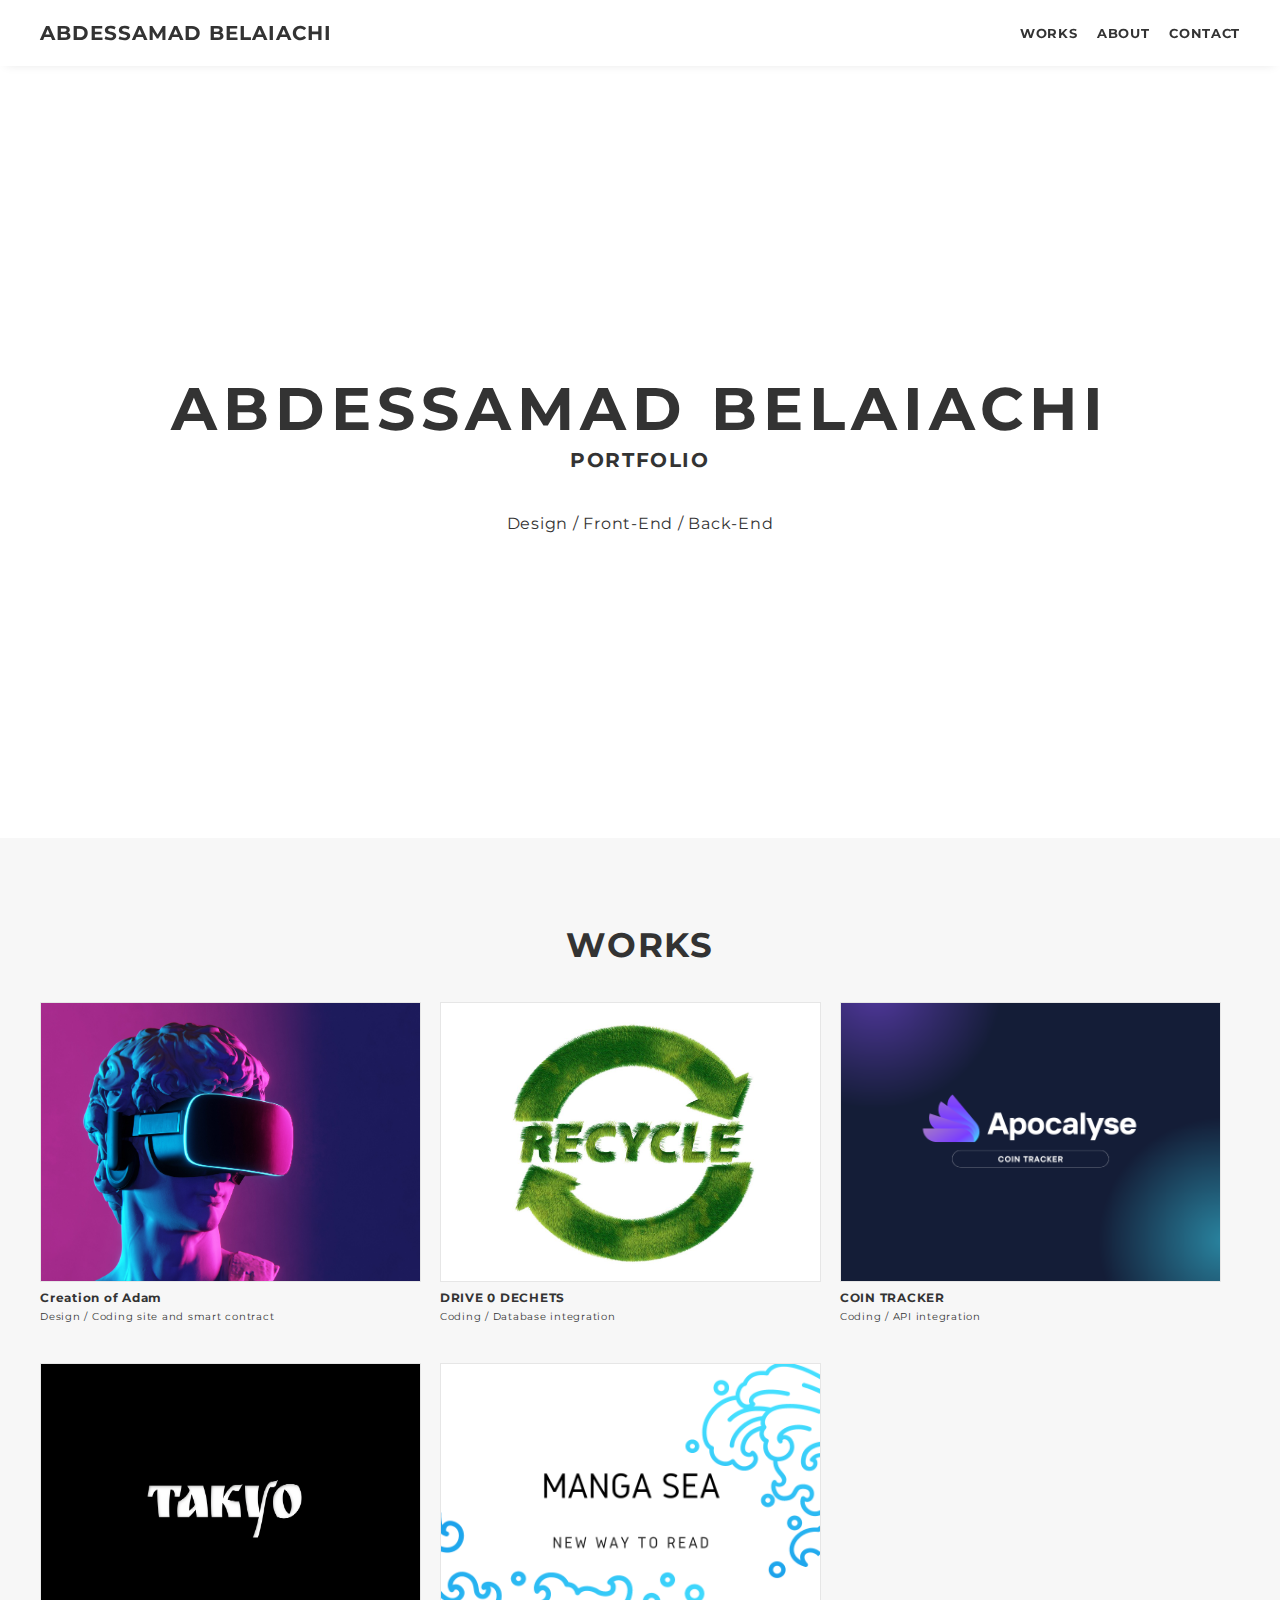
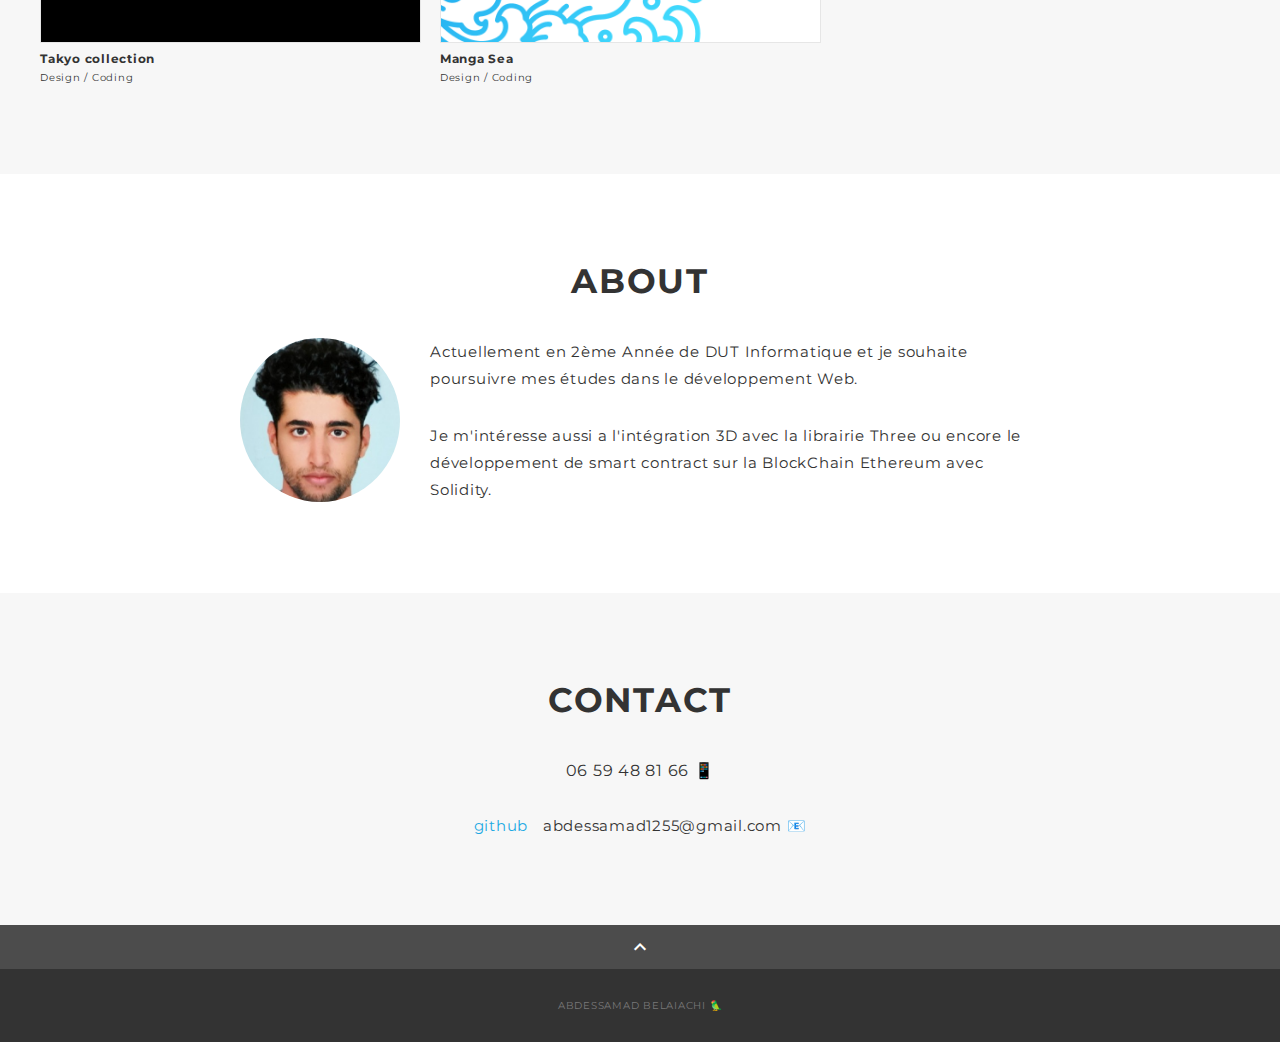
<file: index.html>
<!DOCTYPE html>
<html>
  <head>
    <title>ABDESSAMAD BELAIACHI portfolio</title>
    <link rel="preconnect" href="https://fonts.gstatic.com" />
    <link
      href="https://fonts.googleapis.com/css2?family=Montserrat:wght@400;700&display=swap"
      rel="stylesheet"
    />
    <link
      href="https://fonts.googleapis.com/css?family=Material+Icons+Outlined"
      rel="stylesheet"
    />
    <link href="css/ress.css" media="all" rel="stylesheet" type="text/css" />
    <link href="css/style.css" media="all" rel="stylesheet" type="text/css" />
    <link rel="shortcut icon" href="img/favicon.ico" />
  </head>

  <body>
    <div class="wrapper">
      <header class="header">
        <div class="container">
          <h1 class="header-logo">
            <a href=".">ABDESSAMAD BELAIACHI</a>
          </h1>
          <nav class="gnav">
            <ul class="gnav-list">
              <li class="gnav-item"><a href="#works">WORKS</a></li>
              <li class="gnav-item"><a href="#about">ABOUT</a></li>
              <li class="gnav-item"><a href="#contact">CONTACT</a></li>
            </ul>
          </nav>
        </div>
      </header>

      <main class="content">
        <div class="mv">
          <div class="mv-container">
            <p class="mv-title">ABDESSAMAD BELAIACHI</p>
            <p class="mv-subtitle">PORTFOLIO</p>
            <p class="mv-text">
              Design / Front-End /<br class="sp-only" />
              Back-End<br />
            </p>
          </div>
        </div>

        <section class="works section" id="works">
          <div class="container">
            <h2 class="title">WORKS</h2>
            <div class="works-list">
              <a class="works-item" href="Ntf.html">
                <div class="works-img"><img src="img/zaza.jpeg" alt="" /></div>
                <p class="works-name">Creation of Adam</p>
                <p class="works-info">
                  Design / Coding site and smart contract
                </p>
              </a>
              <a class="works-item" href="0Drive.html">
                <div class="works-img">
                  <img src="img/2286734.jpg" alt="" />
                </div>
                <p class="works-name">DRIVE 0 DECHETS</p>
                <p class="works-info">Coding / Database integration</p>
              </a>
              <a class="works-item" href="coinapi.html">
                <div class="works-img">
                  <img src="img/apocalyse2.png" alt="" />
                </div>
                <p class="works-name">COIN TRACKER</p>
                <p class="works-info">Coding / API integration</p>
              </a>
              <a class="works-item" href="takyo.html">
                <div class="works-img"><img src="img/takyo.png" alt="" /></div>
                <p class="works-name">Takyo collection</p>
                <p class="works-info">Design / Coding</p>
              </a>
              <a class="works-item" href="Manga.html">
                <div class="works-img"><img src="img/gp2.png" alt="" /></div>
                <p class="works-name">Manga Sea</p>
                <p class="works-info">Design / Coding</p>
              </a>
            </div>
          </div>
        </section>

        <section class="about section" id="about">
          <div class="container">
            <h2 class="title">ABOUT</h2>
            <div class="profile">
              <p class="profile-img">
                <img src="img/profile_pic.PNG" alt="" />
              </p>
              <div class="profile-body">
                <p>
                  Actuellement en 2ème Année de DUT Informatique et je souhaite
                  poursuivre mes études dans le développement Web.
                </p>
                <p>
                  Je m'intéresse aussi a l'intégration 3D avec la librairie
                  Three ou encore le développement de smart contract sur la
                  BlockChain Ethereum avec Solidity.
                </p>
              </div>
            </div>
          </div>
        </section>

        <section class="contact section" id="contact">
          <div class="container">
            <h2 class="title">CONTACT</h2>
            <p class="lead"><br class="sp-only" />06 59 48 81 66 📱</p>
            <div class="contact-list">
              <a
                class="contact-item"
                href="https://github.com/belaiaca"
                target="_blank"
                rel="noopener"
                >github</a
              >
              <span class="contact-item">abdessamad1255@gmail.com 📧</span>
            </div>
          </div>
        </section>

        <div class="page-top" id="js-page-top">
          <span class="material-icons-outlined">expand_less</span>
        </div>
      </main>

      <footer class="footer">
        <div class="copyright">ABDESSAMAD BELAIACHI 🦜</div>
      </footer>
    </div>
    <script src="https://ajax.googleapis.com/ajax/libs/jquery/3.6.0/jquery.min.js"></script>
    <script type="text/javascript" src="js/script.js"></script>
  </body>
</html>
</file>
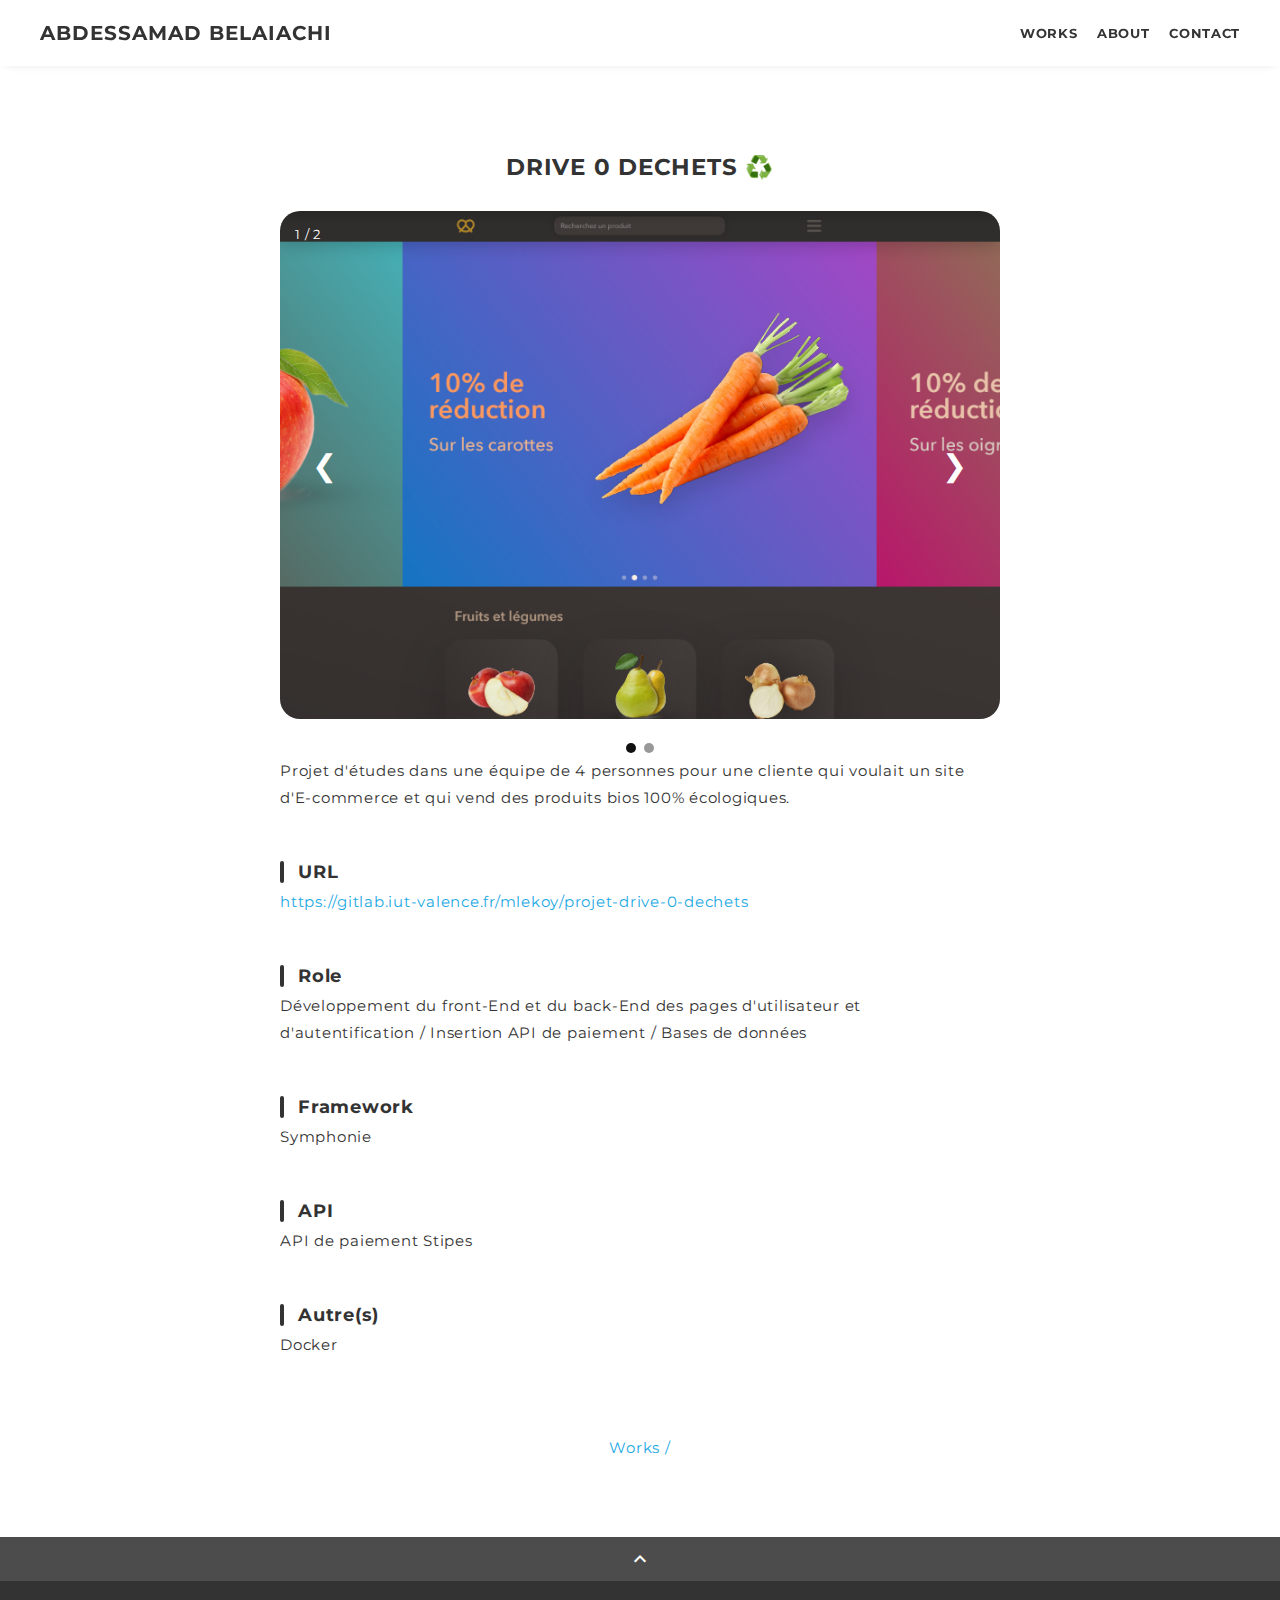
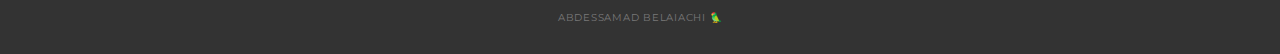
<file: 0Drive.html>
<!DOCTYPE html>
<html>
  <head>
    <meta charset="utf-8" />
    <title>ABDESSAMAD BELAIACHI portfolio</title>
    <link rel="preconnect" href="https://fonts.gstatic.com" />
    <link
      href="https://fonts.googleapis.com/css2?family=Montserrat:wght@400;700&display=swap"
      rel="stylesheet"
    />
    <link
      href="https://fonts.googleapis.com/css?family=Material+Icons+Outlined"
      rel="stylesheet"
    />
    <link href="css/ress.css" media="all" rel="stylesheet" type="text/css" />
    <link href="css/style.css" media="all" rel="stylesheet" type="text/css" />
  </head>

  <body>
    <div class="wrapper">
      <header class="header">
        <div class="container">
          <h1 class="header-logo">
            <a href=".">ABDESSAMAD BELAIACHI</a>
          </h1>
          <nav class="gnav">
            <ul class="gnav-list">
              <li class="gnav-item"><a href=".#works">WORKS</a></li>
              <li class="gnav-item"><a href="./#about">ABOUT</a></li>
              <li class="gnav-item"><a href="./#contact">CONTACT</a></li>
            </ul>
          </nav>
        </div>
      </header>

      <main class="content">
        <article class="article">
          <div class="article-container">
            <h2 class="article-title">DRIVE 0 DECHETS ♻️</h2>
            <div class="article-body">
              <div class="slide-container">
                <div class="custom-slider fade">
                  <div class="slide-index">1 / 2</div>
                  <img class="slide-img" src="/img/0 drive.PNG" />
                </div>
                <div class="custom-slider fade">
                  <div class="slide-index">2 / 2</div>
                  <img class="slide-img" src="/img/0 drive 1.PNG" />
                </div>

                <a class="prev" onclick="plusSlides(-1)">&#10094;</a>
                <a class="next" onclick="plusSlides(1)">&#10095;</a>
              </div>
              <br />
              <div class="slide-dot">
                <span class="dot" onclick="currentSlide(1)"></span>
                <span class="dot" onclick="currentSlide(2)"></span>
              </div>

              <p>
                Projet d'études dans une équipe de 4 personnes pour une cliente
                qui voulait un site d'E-commerce et qui vend des produits bios
                100% écologiques.
              </p>
              <h3>URL</h3>
              <p>
                <a
                  href="https://gitlab.iut-valence.fr/mlekoy/projet-drive-0-dechets"
                  target="_blank"
                  rel="noopener"
                  >https://gitlab.iut-valence.fr/mlekoy/projet-drive-0-dechets</a
                >
              </p>
              <h3>Role</h3>
              <p>
                Développement du front-End et du back-End des pages
                d'utilisateur et d'autentification / Insertion API de paiement /
                Bases de données
              </p>
              <h3>Framework</h3>
              <p>Symphonie</p>
              <h3>API</h3>
              <p>API de paiement Stipes</p>
              <h3>Autre(s)</h3>
              <p>Docker</p>
            </div>
            <div class="home-link">
              <a href="./#works">Works /</a>
            </div>
          </div>
        </article>

        <div class="page-top" id="js-page-top">
          <span class="material-icons-outlined">expand_less</span>
        </div>
      </main>

      <footer class="footer">
        <div class="copyright">ABDESSAMAD BELAIACHI 🦜</div>
      </footer>
    </div>
    <script src="https://ajax.googleapis.com/ajax/libs/jquery/3.5.1/jquery.min.js"></script>
    <script type="text/javascript" src="js/script.js"></script>
    <script type="text/javascript" src="js/carousel.js"></script>
  </body>
</html>
</file>
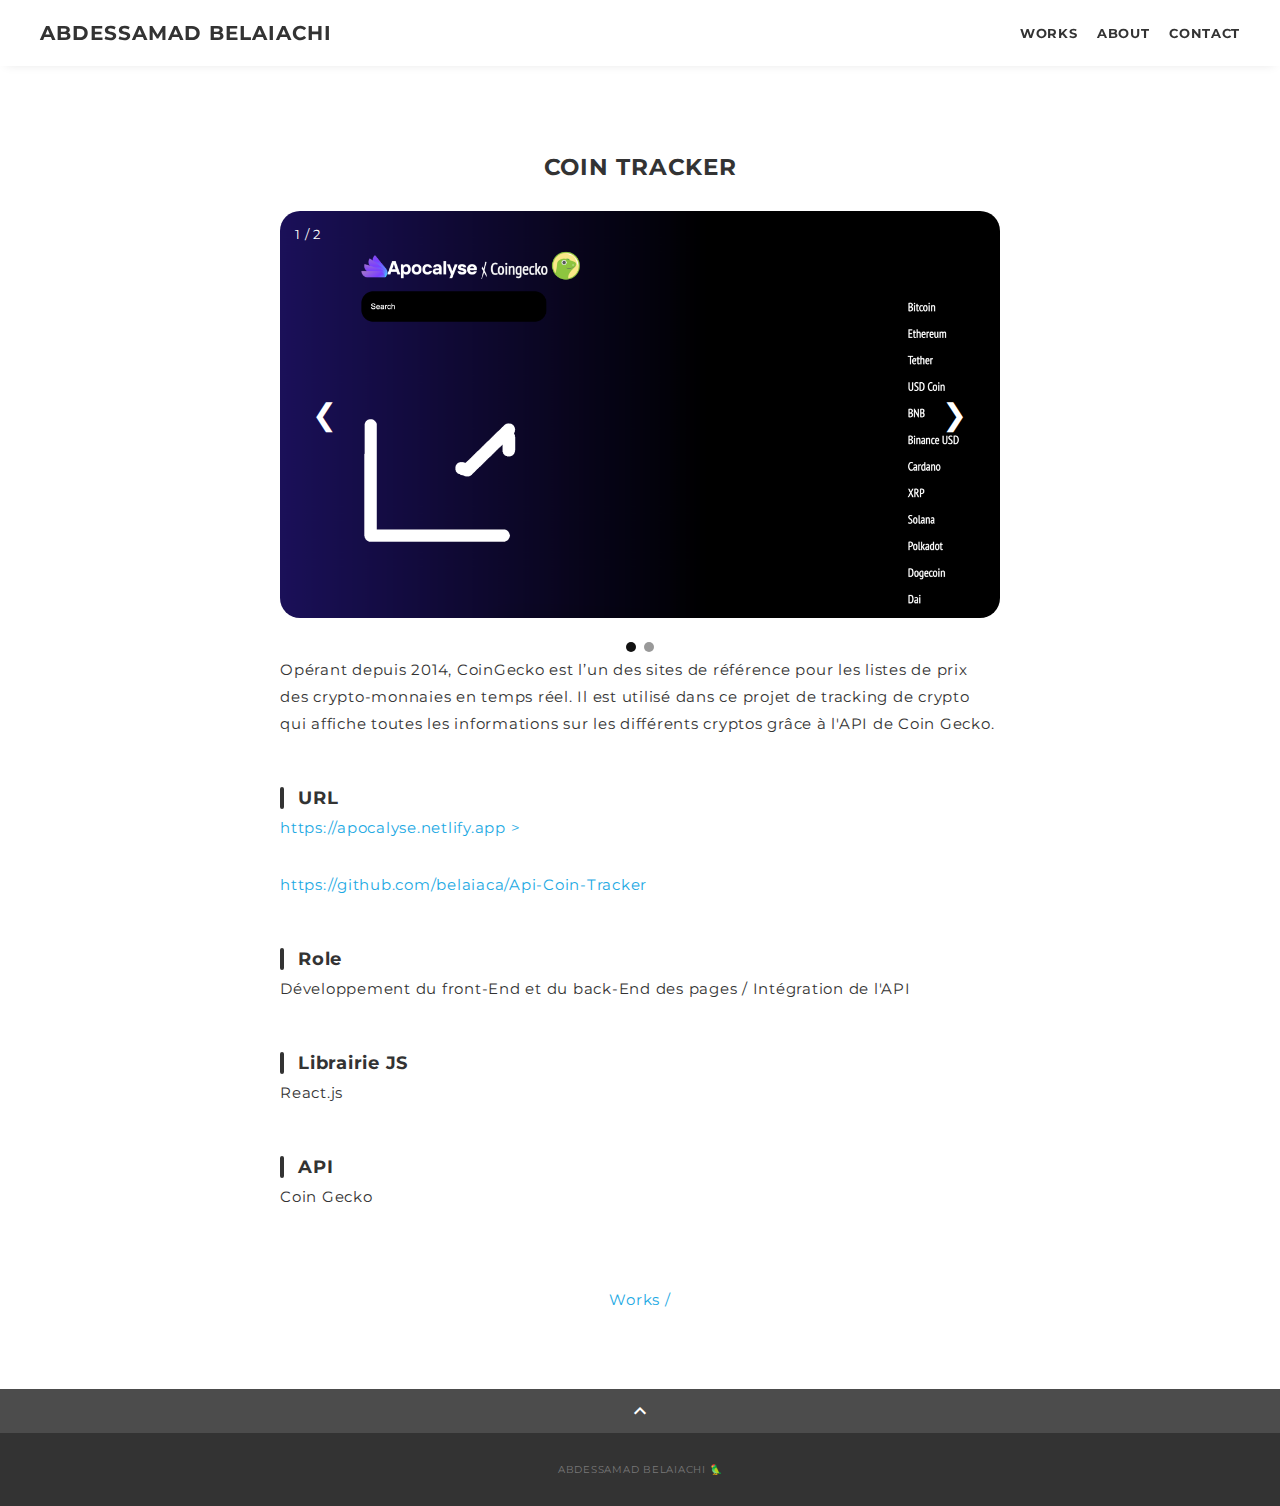
<file: coinapi.html>
<!DOCTYPE html>
<html>
  <head>
    <meta charset="utf-8" />
    <title>ABDESSAMAD BELAIACHI portfolio</title>
    <link rel="preconnect" href="https://fonts.gstatic.com" />
    <link
      href="https://fonts.googleapis.com/css2?family=Montserrat:wght@400;700&display=swap"
      rel="stylesheet"
    />
    <link
      href="https://fonts.googleapis.com/css?family=Material+Icons+Outlined"
      rel="stylesheet"
    />
    <link href="css/ress.css" media="all" rel="stylesheet" type="text/css" />
    <link href="css/style.css" media="all" rel="stylesheet" type="text/css" />
  </head>

  <body>
    <div class="wrapper">
      <header class="header">
        <div class="container">
          <h1 class="header-logo">
            <a href=".">ABDESSAMAD BELAIACHI</a>
          </h1>
          <nav class="gnav">
            <ul class="gnav-list">
              <li class="gnav-item"><a href=".#works">WORKS</a></li>
              <li class="gnav-item"><a href="./#about">ABOUT</a></li>
              <li class="gnav-item"><a href="./#contact">CONTACT</a></li>
            </ul>
          </nav>
        </div>
      </header>

      <main class="content">
        <article class="article">
          <div class="article-container">
            <h2 class="article-title">COIN TRACKER</h2>
            <div class="article-body">
              <div class="slide-container">
                <div class="custom-slider fade">
                  <div class="slide-index">1 / 2</div>
                  <img class="slide-img" src="/img/coin1.png" />
                </div>
                <div class="custom-slider fade">
                  <div class="slide-index">2 / 2</div>
                  <img class="slide-img" src="/img/coin2.png" />
                </div>

                <a class="prev" onclick="plusSlides(-1)">&#10094;</a>
                <a class="next" onclick="plusSlides(1)">&#10095;</a>
              </div>
              <br />
              <div class="slide-dot">
                <span class="dot" onclick="currentSlide(1)"></span>
                <span class="dot" onclick="currentSlide(2)"></span>
                
              </div>
              <p>
                Opérant depuis 2014, CoinGecko est l’un des sites de référence
                pour les listes de prix des crypto-monnaies en temps réel. Il
                est utilisé dans ce projet de tracking de crypto qui affiche
                toutes les informations sur les différents cryptos grâce à l'API
                de Coin Gecko.
              </p>
              <h3>URL</h3>
              <p>
                <a
                  href="https://apocalyse.netlify.app"
                  target="_blank"
                  rel="noopener"
                  >https://apocalyse.netlify.app
                >
              </p>
              <p>
                <a
                  href="https://github.com/belaiaca/Api-Coin-Tracker"
                  target="_blank"
                  rel="noopener"
                  >https://github.com/belaiaca/Api-Coin-Tracker</a
                >
              </p>

              <h3>Role</h3>
              <p>
                Développement du front-End et du back-End des pages /
                Intégration de l'API
              </p>
              <h3>Librairie JS</h3>
              <p>React.js</p>
              <h3>API</h3>
              <p>Coin Gecko</p>
            </div>
            <div class="home-link">
              <a href="./#works">Works /</a>
            </div>
          </div>
        </article>

        <div class="page-top" id="js-page-top">
          <span class="material-icons-outlined">expand_less</span>
        </div>
      </main>

      <footer class="footer">
        <div class="copyright">ABDESSAMAD BELAIACHI 🦜</div>
      </footer>
    </div>
    <script src="https://ajax.googleapis.com/ajax/libs/jquery/3.5.1/jquery.min.js"></script>
    <script type="text/javascript" src="js/script.js"></script>
    <script type="text/javascript" src="js/carousel.js"></script>
  </body>
</html>
</file>
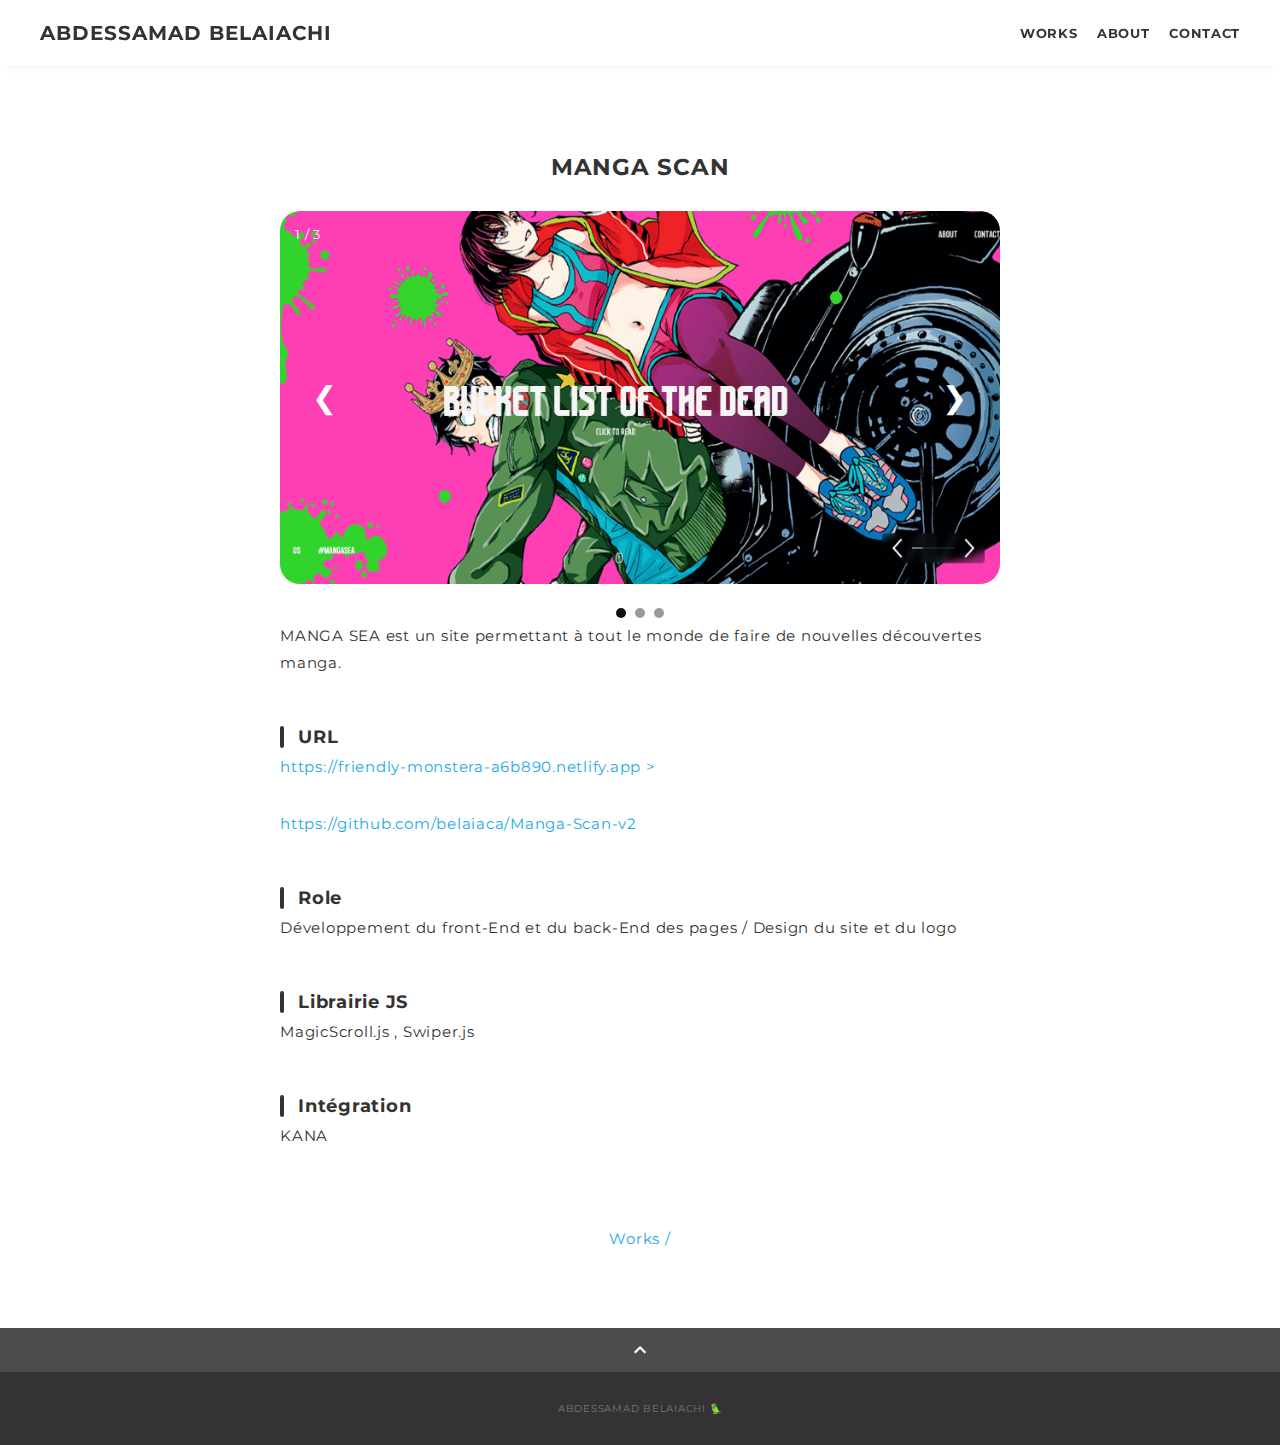
<file: Manga.html>
<!DOCTYPE html>
<html>
  <head>
    <meta charset="utf-8" />
    <title>ABDESSAMAD BELAIACHI portfolio</title>
    <link rel="preconnect" href="https://fonts.gstatic.com" />
    <link
      href="https://fonts.googleapis.com/css2?family=Montserrat:wght@400;700&display=swap"
      rel="stylesheet"
    />
    <link
      href="https://fonts.googleapis.com/css?family=Material+Icons+Outlined"
      rel="stylesheet"
    />
    <link href="css/ress.css" media="all" rel="stylesheet" type="text/css" />
    <link href="css/style.css" media="all" rel="stylesheet" type="text/css" />
  </head>

  <body>
    <div class="wrapper">
      <header class="header">
        <div class="container">
          <h1 class="header-logo">
            <a href=".">ABDESSAMAD BELAIACHI</a>
          </h1>
          <nav class="gnav">
            <ul class="gnav-list">
              <li class="gnav-item"><a href=".#works">WORKS</a></li>
              <li class="gnav-item"><a href="./#about">ABOUT</a></li>
              <li class="gnav-item"><a href="./#contact">CONTACT</a></li>
            </ul>
          </nav>
        </div>
      </header>

      <main class="content">
        <article class="article">
          <div class="article-container">
            <h2 class="article-title">MANGA SCAN </h2>
            <div class="article-body">
              <div class="slide-container">
                <div class="custom-slider fade">
                  <div class="slide-index">1 / 3</div>
                  <img class="slide-img" src="/img/manga2.png" />
                </div>
                <div class="custom-slider fade">
                  <div class="slide-index">2 / 3</div>
                  <img class="slide-img" src="/img/manga4.png" />
                </div>
                 <div class="custom-slider fade">
                  <div class="slide-index">3 / 3</div>
                  <img class="slide-img" src="/img/manga3.png" />
                </div>

                <a class="prev" onclick="plusSlides(-1)">&#10094;</a>
                <a class="next" onclick="plusSlides(1)">&#10095;</a>
              </div>
              <br />
              <div class="slide-dot">
                <span class="dot" onclick="currentSlide(1)"></span>
                <span class="dot" onclick="currentSlide(2)"></span>
                <span class="dot" onclick="currentSlide(2)"></span>
              </div>
              <p>
                MANGA SEA est un site permettant à tout le monde de faire de nouvelles découvertes manga.
              </p>
              <h3>URL</h3>
              <p>
                <a
                  href="https://friendly-monstera-a6b890.netlify.app"
                  target="_blank"
                  rel="noopener"
                  >https://friendly-monstera-a6b890.netlify.app
                >
              </p>
              <p>
                <a
                  href="https://github.com/belaiaca/Manga-Scan-v2"
                  target="_blank"
                  rel="noopener"
                  >https://github.com/belaiaca/Manga-Scan-v2</a
                >
              </p>

              <h3>Role</h3>
              <p>
                Développement du front-End et du back-End des pages /
                Design du site et du logo
              </p>
              <h3>Librairie JS</h3>
              <p>MagicScroll.js , Swiper.js</p>
              
              <h3>Intégration</h3>
              <p>KANA</p>
            </div>
            <div class="home-link">
              <a href="./#works">Works /</a>
            </div>
          </div>
        </article>

        <div class="page-top" id="js-page-top">
          <span class="material-icons-outlined">expand_less</span>
        </div>
      </main>

      <footer class="footer">
        <div class="copyright">ABDESSAMAD BELAIACHI 🦜</div>
      </footer>
    </div>
    <script src="https://ajax.googleapis.com/ajax/libs/jquery/3.5.1/jquery.min.js"></script>
    <script type="text/javascript" src="js/script.js"></script>
    <script type="text/javascript" src="js/carousel.js"></script>
  </body>
</html>
</file>
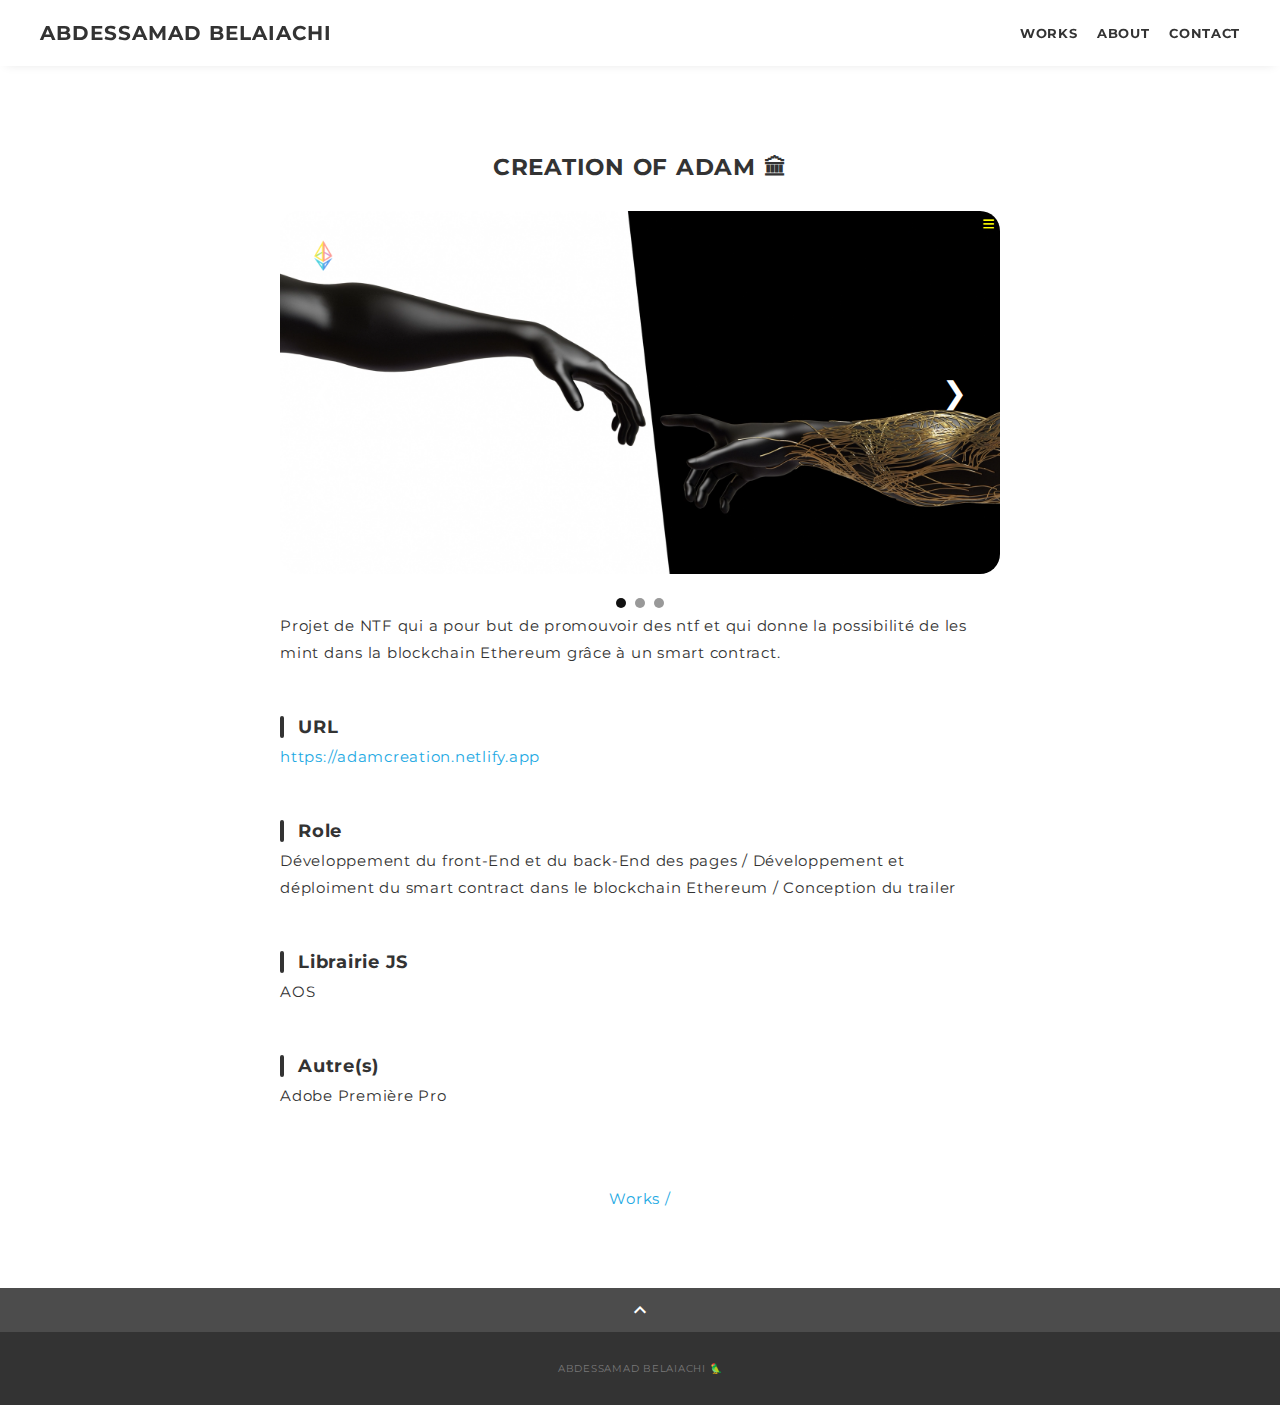
<file: Ntf.html>
<!DOCTYPE html>
<html>
  <head>
    <meta charset="utf-8" />
    <title>ABDESSAMAD BELAIACHI portfolio</title>
    <link rel="preconnect" href="https://fonts.gstatic.com" />
    <link
      href="https://fonts.googleapis.com/css2?family=Montserrat:wght@400;700&display=swap"
      rel="stylesheet"
    />
    <link
      href="https://fonts.googleapis.com/css?family=Material+Icons+Outlined"
      rel="stylesheet"
    />
    <link href="css/ress.css" media="all" rel="stylesheet" type="text/css" />
    <link href="css/style.css" media="all" rel="stylesheet" type="text/css" />
  </head>

  <body>
    <div class="wrapper">
      <header class="header">
        <div class="container">
          <h1 class="header-logo">
            <a href=".">ABDESSAMAD BELAIACHI</a>
          </h1>
          <nav class="gnav">
            <ul class="gnav-list">
              <li class="gnav-item"><a href=".#works">WORKS</a></li>
              <li class="gnav-item"><a href="./#about">ABOUT</a></li>
              <li class="gnav-item"><a href="./#contact">CONTACT</a></li>
            </ul>
          </nav>
        </div>
      </header>

      <main class="content">
        <article class="article">
          <div class="article-container">
            <h2 class="article-title">CREATION OF ADAM 🏛</h2>
            <div class="article-body">
              <div class="slide-container">
                <div class="custom-slider fade">
                  <div class="slide-index">1 / 3</div>
                  <img class="slide-img" src="/img/ntf.PNG" />
                </div>
                <div class="custom-slider fade">
                  <div class="slide-index">2 / 3</div>
                  <img class="slide-img" src="/img/ntf2.PNG" />
                </div>
                <div class="custom-slider fade">
                  <div class="slide-index">3 / 3</div>
                  <img class="slide-img" src="img/ntf3.PNG" />
                </div>
                <a class="prev" onclick="plusSlides(-1)">&#10094;</a>
                <a class="next" onclick="plusSlides(1)">&#10095;</a>
              </div>
              <br />
              <div class="slide-dot">
                <span class="dot" onclick="currentSlide(1)"></span>
                <span class="dot" onclick="currentSlide(2)"></span>
                <span class="dot" onclick="currentSlide(3)"></span>
              </div>

              <p>
                Projet de NTF qui a pour but de promouvoir des ntf et qui donne
                la possibilité de les mint dans la blockchain Ethereum grâce à
                un smart contract.
              </p>
              <h3>URL</h3>
              <p>
                <a
                  href="https://adamcreation.netlify.app"
                  target="_blank"
                  rel="noopener"
                  >https://adamcreation.netlify.app</a
                >
              </p>
              <h3>Role</h3>
              <p>
                Développement du front-End et du back-End des pages /
                Développement et déploiment du smart contract dans le blockchain
                Ethereum / Conception du trailer
              </p>
              <h3>Librairie JS</h3>
              <p>AOS</p>
              <h3>Autre(s)</h3>
              <p>Adobe Première Pro</p>
            </div>
            <div class="home-link">
              <a href="./#works">Works /</a>
            </div>
          </div>
        </article>

        <div class="page-top" id="js-page-top">
          <span class="material-icons-outlined">expand_less</span>
        </div>
      </main>

      <footer class="footer">
        <div class="copyright">ABDESSAMAD BELAIACHI 🦜</div>
      </footer>
    </div>
    <script src="https://ajax.googleapis.com/ajax/libs/jquery/3.5.1/jquery.min.js"></script>
    <script type="text/javascript" src="js/script.js"></script>

    <script type="text/javascript" src="js/carousel.js"></script>
  </body>
</html>
</file>
<file: css/ress.css>
/*!
 * ress.css • v3.0.1
 * MIT License
 * github.com/filipelinhares/ress
 */

/* # =================================================================
   # Global selectors
   # ================================================================= */

html {
  box-sizing: border-box;
  word-break: normal;
  -moz-tab-size: 4;
  tab-size: 4;

  -webkit-text-size-adjust: 100%; /* Prevent adjustments of font size after orientation changes in iOS */
}

*,
::before,
::after {
  box-sizing: inherit;
  background-repeat: no-repeat; /* Set `background-repeat: no-repeat` to all elements and pseudo elements */
}

::before,
::after {
  vertical-align: inherit;
  text-decoration: inherit; /* Inherit text-decoration and vertical align to ::before and ::after pseudo elements */
}

* {
  margin: 0;
  padding: 0; /* Reset `padding` and `margin` of all elements */
}

/* # =================================================================
   # General elements
   # ================================================================= */

hr {
  overflow: visible; /* Show the overflow in Edge and IE */
  height: 0; /* Add the correct box sizing in Firefox */
}

details,
main {
  display: block; /* Render the `main` element consistently in IE. */
}

summary {
  display: list-item; /* Add the correct display in all browsers */
}

small {
  font-size: 80%; /* Set font-size to 80% in `small` elements */
}

[hidden] {
  display: none; /* Add the correct display in IE */
}

abbr[title] {
  /* Add the correct text decoration in Chrome, Edge, IE, Opera, and Safari */
  text-decoration: underline;
  text-decoration: underline dotted;
  border-bottom: none; /* Remove the bottom border in Chrome 57 */
}

a {
  background-color: transparent; /* Remove the gray background on active links in IE 10 */
}

a:active,
a:hover {
  outline-width: 0; /* Remove the outline when hovering in all browsers */
}

code,
kbd,
pre,
samp {
  font-family: monospace, monospace; /* Specify the font family of code elements */
}

pre {
  font-size: 1em; /* Correct the odd `em` font sizing in all browsers */
}

b,
strong {
  font-weight: bolder; /* Add the correct font weight in Chrome, Edge, and Safari */
}

/* https://gist.github.com/unruthless/413930 */
sub,
sup {
  position: relative;
  font-size: 75%;
  line-height: 0;
  vertical-align: baseline;
}

sub {
  bottom: -.25em;
}

sup {
  top: -.5em;
}

/* # =================================================================
   # Forms
   # ================================================================= */

input {
  border-radius: 0;
}

/* Replace pointer cursor in disabled elements */
[disabled] {
  cursor: default;
}

[type="number"]::-webkit-container-spin-button,
[type="number"]::-webkit-outer-spin-button {
  height: auto; /* Correct the cursor style of increment and decrement buttons in Chrome */
}

[type="search"] {
  outline-offset: -2px; /* Correct the outline style in Safari */

  -webkit-appearance: textfield; /* Correct the odd appearance in Chrome and Safari */
}

[type="search"]::-webkit-search-decoration {
  -webkit-appearance: none; /* Remove the container padding in Chrome and Safari on macOS */
}

textarea {
  overflow: auto; /* Internet Explorer 11+ */
  resize: vertical; /* Specify textarea resizability */
}

button,
input,
optgroup,
select,
textarea {
  font: inherit; /* Specify font inheritance of form elements */
}

optgroup {
  font-weight: bold; /* Restore the font weight unset by the previous rule */
}

button {
  overflow: visible; /* Address `overflow` set to `hidden` in IE 8/9/10/11 */
}

button,
select {
  text-transform: none; /* Firefox 40+, Internet Explorer 11- */
}

/* Apply cursor pointer to button elements */
button,
[type="button"],
[type="reset"],
[type="submit"],
[role="button"] {
  cursor: pointer;
  color: inherit;
}

/* Remove container padding and border in Firefox 4+ */
button::-moz-focus-container,
[type="button"]::-moz-focus-container,
[type="reset"]::-moz-focus-container,
[type="submit"]::-moz-focus-container {
  padding: 0;
  border-style: none;
}

/* Replace focus style removed in the border reset above */
button:-moz-focusring,
[type="button"]::-moz-focus-container,
[type="reset"]::-moz-focus-container,
[type="submit"]::-moz-focus-container {
  outline: 1px dotted ButtonText;
}

button,
html [type="button"],
/* Prevent a WebKit bug where (2) destroys native `audio` and `video`controls in Android 4 */
[type="reset"],
[type="submit"] {
  -webkit-appearance: button; /* Correct the inability to style clickable types in iOS */
}

/* Remove the default button styling in all browsers */
button,
input,
select,
textarea {
  border-style: none;
  background-color: transparent;
}

/* Style select like a standard input */
select {
  -webkit-appearance: none; /* Chrome 41+ */
  -moz-appearance: none; /* Firefox 36+ */
}

select::-ms-expand {
  display: none; /* Internet Explorer 11+ */
}

select::-ms-value {
  color: currentColor; /* Internet Explorer 11+ */
}

legend {
  display: table; /* Correct the text wrapping in Edge and IE */
  max-width: 100%; /* Correct the text wrapping in Edge and IE */
  max-width: 100%; /* Correct the text wrapping in Edge 18- and IE */
  white-space: normal; /* Correct the text wrapping in Edge and IE */
  color: inherit; /* Correct the color inheritance from `fieldset` elements in IE */
  border: 0; /* Correct `color` not being inherited in IE 8/9/10/11 */
}

::-webkit-file-upload-button {
  font: inherit; /* Change font properties to `inherit` in Chrome and Safari */
  color: inherit;
  /* Correct the inability to style clickable types in iOS and Safari */

  -webkit-appearance: button;
}

/* # =================================================================
   # Specify media element style
   # ================================================================= */

img {
  border-style: none; /* Remove border when inside `a` element in IE 8/9/10 */
}

/* Add the correct vertical alignment in Chrome, Firefox, and Opera */
progress {
  vertical-align: baseline;
}

/* # =================================================================
   # Accessibility
   # ================================================================= */

/* Hide content from screens but not screenreaders */
@media screen {
  [hidden~="screen"] {
    display: inherit;
  }
  [hidden~="screen"]:not(:active):not(:focus):not(:target) {
    position: absolute !important;
    clip: rect(0 0 0 0) !important;
  }
}

/* Specify the progress cursor of updating elements */
[aria-busy="true"] {
  cursor: progress;
}

/* Specify the pointer cursor of trigger elements */
[aria-controls] {
  cursor: pointer;
}

/* Specify the unstyled cursor of disabled, not-editable, or otherwise inoperable elements */
[aria-disabled] {
  cursor: default;
}
</file>
<file: css/style.css>
body {
  font-family: "Montserrat", "Helvetica Neue", Arial,
    "Hiragino Kaku Gothic ProN", "Hiragino Sans", Meiryo, sans-serif;
  font-size: 15px;
  letter-spacing: 0.05em;
  color: #333;
}

a {
  transition: opacity 0.3s;
  text-decoration: none;
  color: #1ca9e3;
}

img {
  width: 100%;
  height: auto;
  vertical-align: bottom;
  border-style: none;
  
}

.pc-only {
  display: block;
}

.sp-only {
  display: none;
}

.wrapper {
  padding-top: 73px;
}

.section {
  padding: 90px 0;
}

.section:nth-of-type(odd) {
  background-color: #f7f7f7;
}

.container {
  max-width: 1340px;
  margin: 0 auto;
  padding: 0 40px;
}

.title {
  font-size: 34px;
  font-weight: bold;
  line-height: 1;
  margin-bottom: 40px;
  text-align: center;
  letter-spacing: 0.05em;
  color: #333;
}

.lead {
  font-size: 16px;
  line-height: 1.8;
  margin-bottom: 30px;
}

.header {
  position: fixed;
  top: 0;
  z-index: 1;
  width: 100%;
  background-color: #fff;
  box-shadow: 0 5px 10px -6px rgba(0, 0, 0, 0.1);
}

.header .container {
  display: flex;
  align-items: center;
  justify-content: space-between;
  padding: 20px 40px;
}

.header-logo {
  font-size: 20px;
  font-weight: bold;
  line-height: 1.2;
  margin-right: 20px;
  letter-spacing: 0.05em;
}

.header-logo a {
  color: #333;
}

.gnav-list {
  display: flex;
  justify-content: space-between;
  list-style: none;
}

.gnav-item:not(:last-child) {
  margin-right: 20px;
}

.gnav-item a {
  position: relative;
  font-size: 13px;
  font-weight: bold;
  display: inline-block;
  padding: 5px 0;
  transition: 0.3s;
  letter-spacing: 0.05em;
  color: #333;
}
.gnav-item a:after {
  position: absolute;
  bottom: 0;
  left: 50%;
  width: 0;
  height: 3px;
  content: "";
  transition: 0.3s;
  -webkit-transform: translateX(-50%);
  transform: translateX(-50%);
  background-color: #333;
}

.gnav-item a:hover:after {
  width: 100%;
}


.mv {
  display: flex;
  align-items: center;
  justify-content: center;
  height: 85vh;
  text-align: center;
}

.mv-container {
  padding: 0 40px;
}

.mv-title {
  font-size: 60px;
  font-weight: bold;
  line-height: 1.2;
  margin-bottom: 5px;
  letter-spacing: 0.1em;
}
.mv-subtitle {
  font-size: 20px;
  font-weight: bold;
  line-height: 1;
  margin-bottom: 40px;
  letter-spacing: 0.08em;
}

.mv-text {
  font-size: 16px;
  line-height: 1.8;
}

.works-list {
  display: flex;
  flex-wrap: wrap;
  margin-bottom: -40px;
}

.works-item {
  width: 31.74603%;
  margin-right: 1.5873%;
  margin-bottom: 40px;
  color: #333;
}

.works-item:hover {
  opacity: 0.9;
}

.works-item:nth-of-type(3n) {
  margin-right: 0;
}

.works-img img {
  border: 1px solid #e6e6e6;
  height: 280px;
  
}

.works-name {
  font-size: 12px;
  font-weight: bold;
  margin-top: 8px;
}

.works-info {
  font-size: 10px;
  margin-top: 5px;
}


.skill-list {
  display: flex;
  flex-wrap: wrap;
  justify-content: space-between;
  margin-bottom: -50px;
}

.skill-item {
  display: flex;
  align-items: flex-start;
  justify-content: space-between;
  width: 48%;
  margin-bottom: 50px;
}

.skill-img {
  width: 60px;
  height: auto;
  margin-right: 20px;
}

.skill-body {
  flex: 1;
}

.skill-name {
  margin-bottom: 10px;
}

.skill-text {
  font-size: 14px;
  line-height: 1.8;
}


.profile {
  display: flex;
  flex-wrap: wrap;
  max-width: 800px;
  margin: 0 auto;
}
.profile-img {
  width: 20%;
  margin-right: 30px;
  border-radius: 50%;
}
.profile-img img {
  border-radius: 50%;
}
.profile-body {
  flex: 1;
}

.profile-body p {
  font-size: 15px;
  line-height: 1.8;
}

.profile-body p:not(:last-child) {
  margin-bottom: 30px;
}


.contact {
  text-align: center;
}

.contact-item:not(:last-child) {
  margin-right: 10px;
}

.contact-text {
  margin-top: 10px;
}

.page-top {
  font-weight: bold;
  padding: 10px;
  cursor: pointer;
  text-align: center;
  background-color: #4c4c4c;
}

.page-top .material-icons-outlined {
  vertical-align: bottom;
  color: #fff;
}


.footer {
  padding: 30px;
  background-color: #333;
}

.copyright {
  font-size: 10px;
  text-align: center;
  color: #797979;
}

.article {
  padding: 80px 0;
}

.article-container {
  max-width: 1040px;
  margin: 0 auto;
  padding: 0 20px;
}

.article-title {
  margin-bottom: 30px;
  text-align: center;
}

.article-body {
  max-width: 720px;
  margin: 0 auto;
  margin-bottom: 80px;
}

.article-body h3 {
  position: relative;
  font-size: 18px;
  margin-bottom: 5px;
  padding-left: 1em;
}

.article-body h3:not(:first-child) {
  margin-top: 50px;
}

.article-body h3::before {
  position: absolute;
  top: 0;
  left: 0;
  width: 4px;
  height: 100%;
  content: "";
  border-radius: 3px;
  background-color: #333;
}

.article-body p {
  font-size: 15px;
  line-height: 1.8;
  margin-bottom: 30px;
}

.home-link {
  text-align: center;
}

@media screen and (max-width: 767px) {
  body {
    font-size: 14px;
  }

  .pc-only {
    display: none;
  }

  .sp-only {
    display: block;
  }

  /* 見出し */
  .title {
    font-size: 26px;
    margin-bottom: 20px;
  }

  .lead {
    font-size: 14px;
    line-height: 1.7;
    margin-bottom: 20px;
  }

  /* レイアウト */
  .wrapper {
    padding-top: 57px;
  }

  .section {
    padding: 60px 0;
  }

  .container {
    padding: 0 20px;
  }

  /* ヘッダー */
  .header .container {
    padding: 15px;
  }

  .header-logo {
    font-size: 15px;
    margin-right: 15px;
  }

  .gnav-item:not(:last-child) {
    margin-right: 10px;
  }

  .gnav-item a {
    font-size: 10px;
  }

  .gnav-item a:after {
    display: none;
  }

  /*  メインビジュアル */
  .mv {
    height: 75vh;
  }

  .mv-container {
    padding: 0 20px;
  }

  .mv-title {
    font-size: 30px;
  }
  .mv-subtitle {
    font-size: 16px;
    margin-bottom: 20px;
  }

  .mv-text {
    font-size: 14px;
    line-height: 1.7;
  }

  /* Works */
  .works-name {
    font-size: 12px;
  }

  .works-info {
    margin-top: 3px;
  }

  .works-list {
    justify-content: space-between;
  }

  .works-item {
    flex: 0 0 48%;
    margin-right: 0;
    margin-bottom: 30px;
  }

  /* Skill */
  .skill-list {
    display: block;
    margin-bottom: 0;
  }

  .skill-item {
    width: 100%;
    margin-bottom: 35px;
  }

  .skill-item:last-child {
    margin-bottom: 0;
  }

  .skill-name {
    margin-bottom: 5px;
  }

  .skill-text {
    font-size: 13px;
    line-height: 1.7;
  }

  
  .profile {
    display: block;
  }
  .profile-img {
    width: 150px;
    margin: 0 auto;
    margin-bottom: 25px;
  }

  .profile-body p {
    font-size: 14px;
    line-height: 1.7;
  }

  .profile-body p:not(:last-child) {
    margin-bottom: 20px;
  }

  
  .footer {
    padding: 20px;
  }

 
  .article {
    padding: 50px 0;
  }

  .article-body h3 {
    font-size: 16px;
    padding-left: 0.8em;
  }

  .article-body h3:not(:first-child) {
    margin-top: 30px;
  }

  .article-body p {
    font-size: 14px;
    line-height: 1.7;
    margin-bottom: 20px;
  }
}


.custom-slider { display: none; }
.slide-container {
  max-width: 800px;
  position: relative;
  margin: auto;
  
}
.prev, .next {
  cursor: pointer;
  position: absolute;        
  top: 50%;
  transform: translateY(-50%);
  width: 60px;
  height: 60px;
  display: flex;
  align-items: center;
  justify-content: center;
  border-radius: 50%;
  color: white;
  font-size: 30px;
  background-color: rgba(0,0,0,0);
  transition: background-color 0.6s ease;
}
.prev{ left: 15px; }
.next { right: 15px; }
.prev:hover, .next:hover {
  background-color: rgba(0,0,0,0.5);
}
.slide-text {
  position: absolute;
  color: #ffffff;
  font-size: 15px;
  padding: 15px;
  bottom: 15px;
  width: 100%;
  text-align: center;
}
.slide-index {
  color: #ffffff;
  font-size: 13px;
  padding: 15px;
  position: absolute;
  top: 0;
}
.slide-img{ 
  width: 100%; 
  height: 100%;
  object-fit: cover;
  object-position: center;
  border-radius: 20px;
 }
.slide-dot{ text-align: center; }
.dot {
  cursor: pointer;
  height: 10px;
  width: 10px;
  margin: 0 2px;
  background-color: #999999;
  border-radius: 50%;
  display: inline-block;
  transition: background-color 0.6s ease;
}
.active, .dot:hover { background-color: #111111; }
.fade {
  animation-name: fade;
  animation-duration: 1s;
}
@keyframes fade {
  from {opacity: 0} 
  to {opacity: 1}
}
</file>
